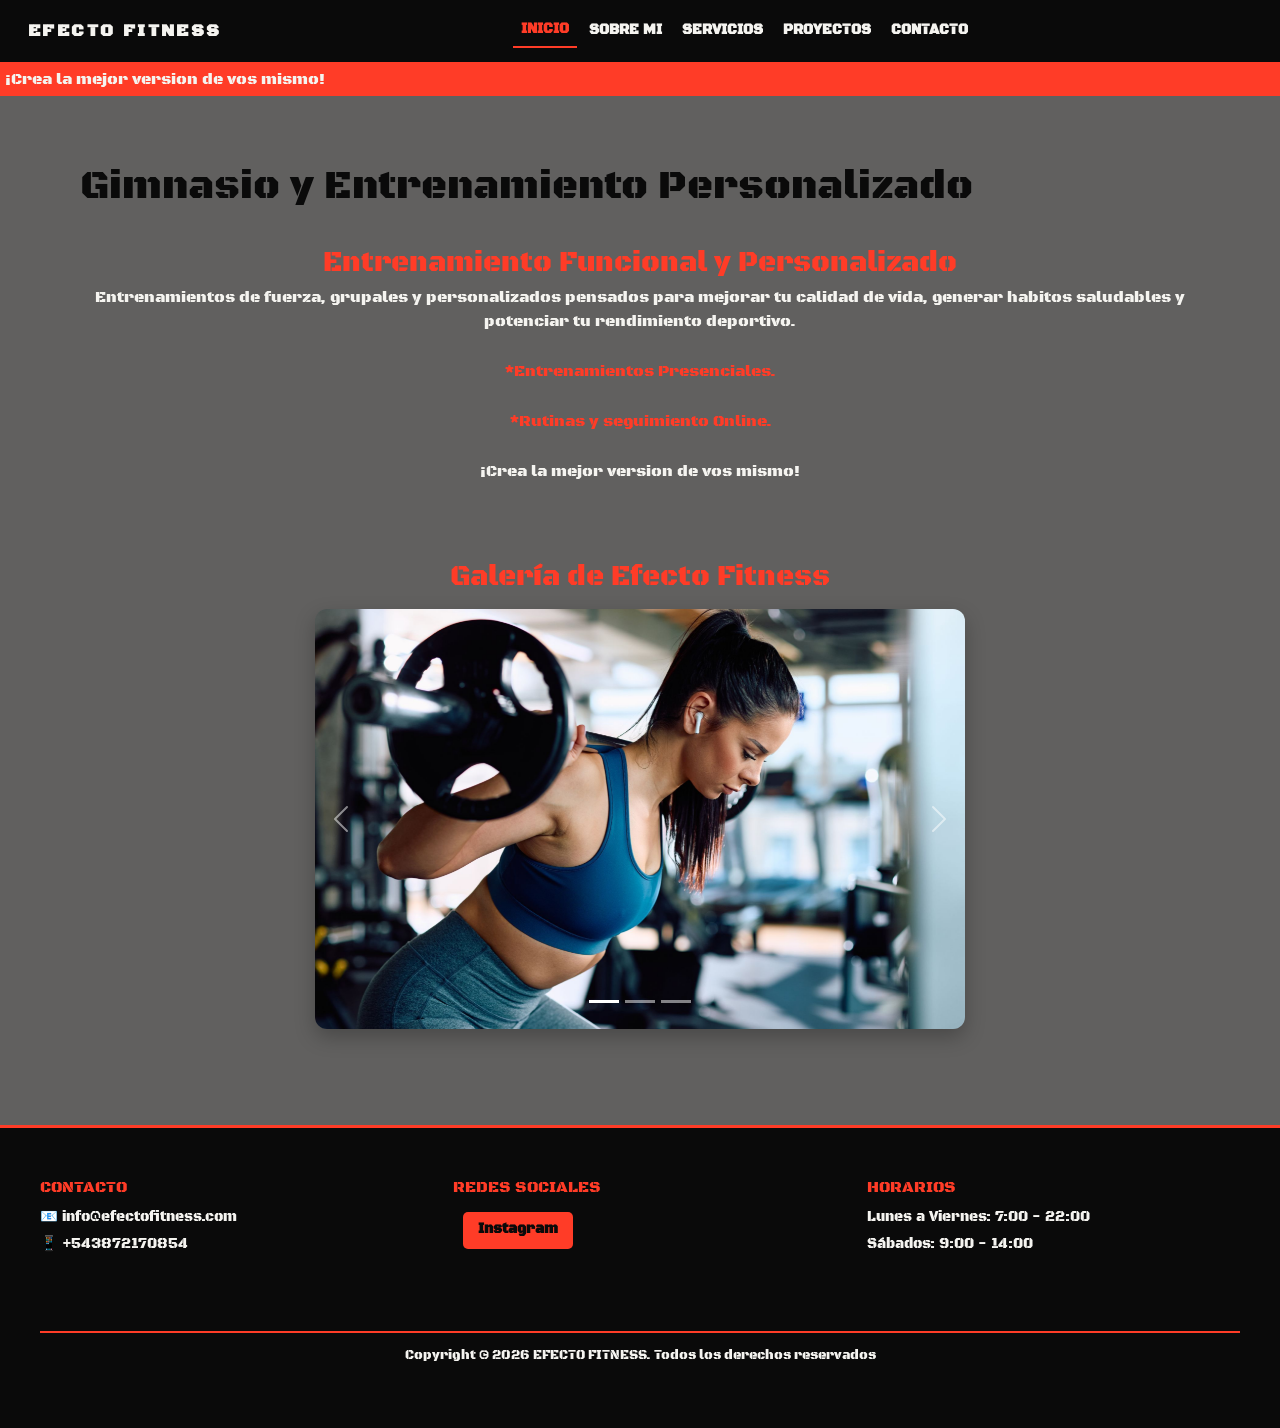
<file: index.html>
<!doctype html>
<html lang="es">
  <head>
    <meta charset="UTF-8" />
    <meta name="viewport" content="width=device-width, initial-scale=1.0" />
    <meta name="description" content="Efecto Fitness: gimnasio en Salta con entrenamiento funcional, fuerza, clases grupales y planes personalizados presenciales y online." />
    <meta name="keywords" content="gimnasio en Salta, entrenamiento funcional Salta, entrenamiento personalizado, clases grupales, personal trainer, rutinas online" />
    <!-- BOOTSTRAP -->
    <link
      href="https://cdn.jsdelivr.net/npm/bootstrap@5.3.8/dist/css/bootstrap.min.css"
      rel="stylesheet"
      integrity="sha384-sRIl4kxILFvY47J16cr9ZwB07vP4J8+LH7qKQnuqkuIAvNWLzeN8tE5YBujZqJLB"
      crossorigin="anonymous"
    />
    <link href="https://unpkg.com/aos@2.3.1/dist/aos.css" rel="stylesheet" />
    <!-- CSS -->
    <title>Efecto Fitness | Gimnasio y Entrenamiento Personalizado</title>
    <link rel="stylesheet" href="./styles/styles.css" />
  </head>
  <body>
    <header>
      <nav class="navbar navbar-expand-lg navbar-dark">
        <div class="container-fluid">
          <a class="navbar-brand" href="./index.html">EFECTO FITNESS</a>
          <button
            class="navbar-toggler"
            type="button"
            data-bs-toggle="collapse"
            data-bs-target="#navbarNav"
            aria-controls="navbarNav"
            aria-expanded="false"
            aria-label="Toggle navigation"
          >
            <span class="navbar-toggler-icon"></span>
          </button>
          <div
            class="collapse navbar-collapse justify-content-end"
            id="navbarNav"
          >
            <ul class="navbar-nav">
              <li class="nav-item">
                <a
                  class="nav-link active"
                  aria-current="page"
                  href="./index.html"
                  >INICIO</a
                >
              </li>
              <li class="nav-item">
                <a class="nav-link" href="./pages/sobre-mi.html">SOBRE MI</a>
              </li>
              <li class="nav-item">
                <a class="nav-link" href="./pages/servicios.html">SERVICIOS</a>
              </li>
              <li class="nav-item">
                <a class="nav-link" href="./pages/proyectos.html">PROYECTOS</a>
              </li>
              <li class="nav-item">
                <a class="nav-link" href="./pages/contacto.html">CONTACTO</a>
              </li>
            </ul>
          </div>
        </div>
      </nav>
      <section data-aos="fade-up" data-aos-duration="800">
        <figure>
          <figcaption>¡Crea la mejor version de vos mismo!</figcaption>
        </figure>
      </section>
    </header>
    <!-- contenido principal -->
    <main>
      <h1>Gimnasio y Entrenamiento Personalizado</h1>
      <section>
        <article>
          <h3>Entrenamiento Funcional y Personalizado</h3>
          <p class="p-claro">
            Entrenamientos de fuerza, grupales y personalizados pensados para
            mejorar tu calidad de vida, generar habitos saludables y potenciar
            tu rendimiento deportivo.
          </p>
          <p class="p-naranja">*Entrenamientos Presenciales.</p>
          <p class="p-naranja">*Rutinas y seguimiento Online.</p>
          <p>¡Crea la mejor version de vos mismo!</p>
        </article>
      </section>

      <section class="gallery-section" data-aos="fade-up" data-aos-duration="800">
        <h3>Galería de Efecto Fitness</h3>
        <div
          id="galleryCarousel"
          class="carousel slide gallery-carousel"
          data-bs-ride="carousel"
        >
          <div class="carousel-indicators">
            <button
              type="button"
              data-bs-target="#galleryCarousel"
              data-bs-slide-to="0"
              class="active"
              aria-current="true"
              aria-label="Slide 1"
            ></button>
            <button
              type="button"
              data-bs-target="#galleryCarousel"
              data-bs-slide-to="1"
              aria-label="Slide 2"
            ></button>
            <button
              type="button"
              data-bs-target="#galleryCarousel"
              data-bs-slide-to="2"
              aria-label="Slide 3"
            ></button>
          </div>
          <div class="carousel-inner">
            <div class="carousel-item active">
              <img
                src="./assets/ejercicio-sentadilla.png"
                class="d-block w-100"
                alt="Ejercicio de sentadilla en Efecto Fitness Salta"
              />
            </div>
            <div class="carousel-item">
              <img
                src="./assets/ejercicio-press-plano.jpeg"
                class="d-block w-100"
                alt="Entrenamiento de press plano con mancuernas"
              />
            </div>
            <div class="carousel-item">
              <img
                src="./assets/mancuernas-entrenamiento.jpeg"
                class="d-block w-100"
                alt="Ejercicio de fuerza con mancuernas en gimnasio"
              />
            </div>
          </div>
          <button
            class="carousel-control-prev"
            type="button"
            data-bs-target="#galleryCarousel"
            data-bs-slide="prev"
          >
            <span class="carousel-control-prev-icon" aria-hidden="true"></span>
            <span class="visually-hidden">Anterior</span>
          </button>
          <button
            class="carousel-control-next"
            type="button"
            data-bs-target="#galleryCarousel"
            data-bs-slide="next"
          >
            <span class="carousel-control-next-icon" aria-hidden="true"></span>
            <span class="visually-hidden">Siguiente</span>
          </button>
        </div>
      </section>
    </main>
    <!-- pie de pagina -->
    <footer>
      <div class="footer-content">
        <div class="footer-section">
          <h3>Contacto</h3>
          <p>📧 info@efectofitness.com</p>
          <p>📱 +543872170854</p>
        </div>
      </div>
      <div class="footer-content">
        <div class="footer-section">
          <h3>Redes Sociales</h3>
          <div class="social-links">
            <a href="https://www.instagram.com/efecto.fitness/" target="_blank" rel="noopener noreferrer"
              >Instagram</a
            >
          </div>
        </div>
      </div>
      <div class="footer-content">
        <div class="footer-section">
          <h3>Horarios</h3>
          <p>Lunes a Viernes: 7:00 - 22:00</p>
          <p>Sábados: 9:00 - 14:00</p>
        </div>
      </div>
      <h6>Copyright © 2026 EFECTO FITNESS. Todos los derechos reservados</h6>
    </footer>
    <!-- BOOSTRAP -->
    <script
      src="https://cdn.jsdelivr.net/npm/bootstrap@5.3.8/dist/js/bootstrap.bundle.min.js"
      integrity="sha384-FKyoEForCGlyvwx9Hj09JcYn3nv7wiPVlz7YYwJrWVcXK/BmnVDxM+D2scQbITxI"
      crossorigin="anonymous"
    ></script>
    <script src="https://unpkg.com/aos@2.3.1/dist/aos.js"></script>
    <script>
      AOS.init();
    </script>
  </body>
</html>
</file>
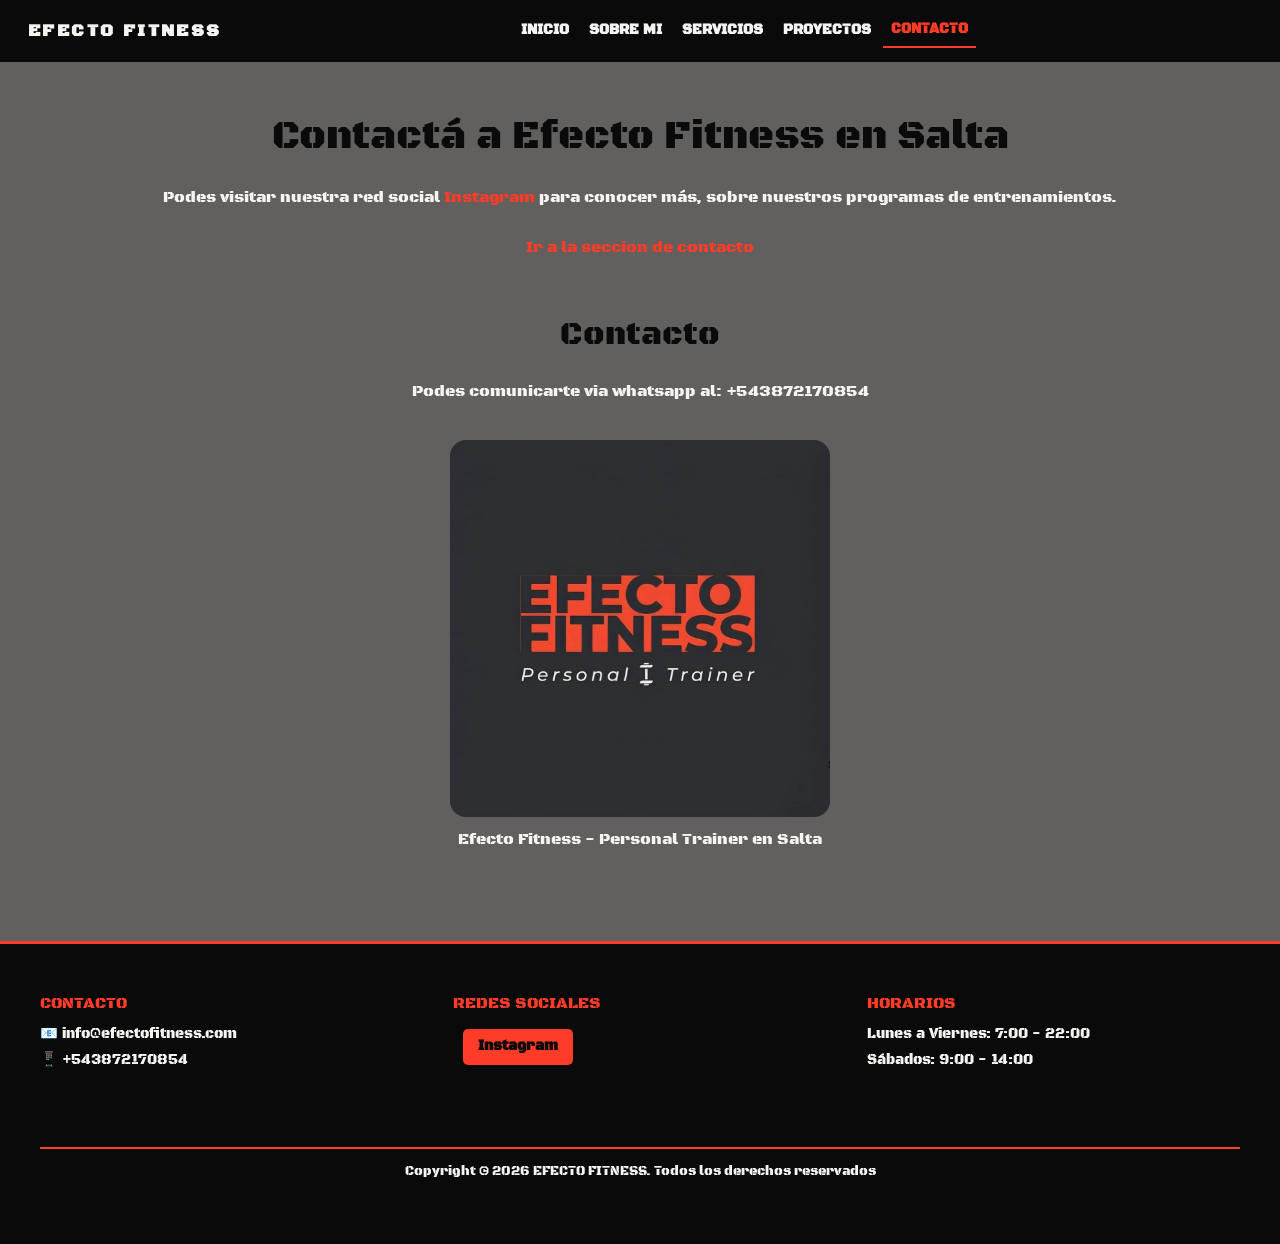
<file: pages/contacto.html>
<!doctype html>
<html lang="es">
  <head>
    <meta charset="UTF-8" />
    <meta name="viewport" content="width=device-width, initial-scale=1.0" />
    <meta name="description" content="Contactá a Efecto Fitness por WhatsApp o Instagram para conocer nuestros entrenamientos personalizados, clases y rutinas online en Salta." />
    <meta name="keywords" content="contacto gimnasio Salta, Efecto Fitness WhatsApp, personal trainer Salta, entrenamiento personalizado, clases online" />
    <!-- BOOTSTRAP -->
     <link href="https://cdn.jsdelivr.net/npm/bootstrap@5.3.8/dist/css/bootstrap.min.css" rel="stylesheet" integrity="sha384-sRIl4kxILFvY47J16cr9ZwB07vP4J8+LH7qKQnuqkuIAvNWLzeN8tE5YBujZqJLB" crossorigin="anonymous">
    <link href="https://unpkg.com/aos@2.3.1/dist/aos.css" rel="stylesheet" />
    <!-- CSS -->
    <title>Contacto | Efecto Fitness gimnasio en Salta</title>
    <link rel="stylesheet" href="../styles/styles.css" />
  </head>
  <body>
    <header>
      <nav class="navbar navbar-expand-lg navbar-dark">
        <div class="container-fluid">
          <a class="navbar-brand" href="../index.html">EFECTO FITNESS</a>
          <button
            class="navbar-toggler"
            type="button"
            data-bs-toggle="collapse"
            data-bs-target="#navbarNav"
            aria-controls="navbarNav"
            aria-expanded="false"
            aria-label="Toggle navigation"
          >
            <span class="navbar-toggler-icon"></span>
          </button>
          <div class="collapse navbar-collapse justify-content-end" id="navbarNav">
            <ul class="navbar-nav">
              <li class="nav-item">
                <a class="nav-link" href="../index.html">INICIO</a>
              </li>
              <li class="nav-item">
                <a class="nav-link" href="./sobre-mi.html">SOBRE MI</a>
              </li>
              <li class="nav-item">
                <a class="nav-link" href="./servicios.html">SERVICIOS</a>
              </li>
              <li class="nav-item">
                <a class="nav-link" href="./proyectos.html">PROYECTOS</a>
              </li>
              <li class="nav-item">
                <a class="nav-link active" aria-current="page" href="./contacto.html">CONTACTO</a>
              </li>
            </ul>
          </div>
        </div>
      </nav>
    </header>
    <!-- contenido principal -->
    <main>
      <section data-aos="fade-up" data-aos-duration="800">
        <article>
          <h1>Contactá a Efecto Fitness en Salta</h1>
          <p>
            Podes visitar nuestra red social
            <a href="https://www.instagram.com/efecto.fitness/" target="_blank" rel="noopener noreferrer">
              Instagram
            </a>
            para conocer más, sobre nuestros programas de entrenamientos.
          </p>
          <p><a href="#contacto">Ir a la seccion de contacto</a></p>
        </article>
      </section>
      <section data-aos="fade-up" data-aos-duration="800">
        <article>
          <h2 id="contacto">Contacto</h2>
          <p>Podes comunicarte via whatsapp al: +543872170854</p>
        </article>
      </section>
      <section data-aos="zoom-in" data-aos-duration="800">
        <figure>
          <img
            class="contact-image"
            src="../assets/efecto-fitness-personal-trainer.jpeg"
            alt="Efecto Fitness - Personal Trainer en Salta con Antonella Montalbetti"
          />
          <figcaption>Efecto Fitness - Personal Trainer en Salta</figcaption>
        </figure>
      </section>
    </main>
    <!-- pie de pagina -->
    <footer>
      <div class="footer-content">
        <div class="footer-section">
          <h3>Contacto</h3>
          <p>📧 info@efectofitness.com</p>
          <p>📱 +543872170854</p>
        </div>
      </div>
      <div class="footer-content">
        <div class="footer-section">
          <h3>Redes Sociales</h3>
          <div class="social-links">
            <a href="https://www.instagram.com/efecto.fitness/" target="_blank" rel="noopener noreferrer">Instagram</a>
          </div>
        </div>
      </div>
      <div class="footer-content">
        <div class="footer-section">
          <h3>Horarios</h3>
          <p>Lunes a Viernes: 7:00 - 22:00</p>
          <p>Sábados: 9:00 - 14:00</p>
        </div>
      </div>
      <h6>Copyright © 2026 EFECTO FITNESS. Todos los derechos reservados</h6>
    </footer>
    <!-- BOOSTRAP -->
     <script src="https://cdn.jsdelivr.net/npm/bootstrap@5.3.8/dist/js/bootstrap.bundle.min.js" integrity="sha384-FKyoEForCGlyvwx9Hj09JcYn3nv7wiPVlz7YYwJrWVcXK/BmnVDxM+D2scQbITxI" crossorigin="anonymous"></script>
     <script src="https://unpkg.com/aos@2.3.1/dist/aos.js"></script>
     <script>
       AOS.init();
     </script>
  </body>
</html>
</file>
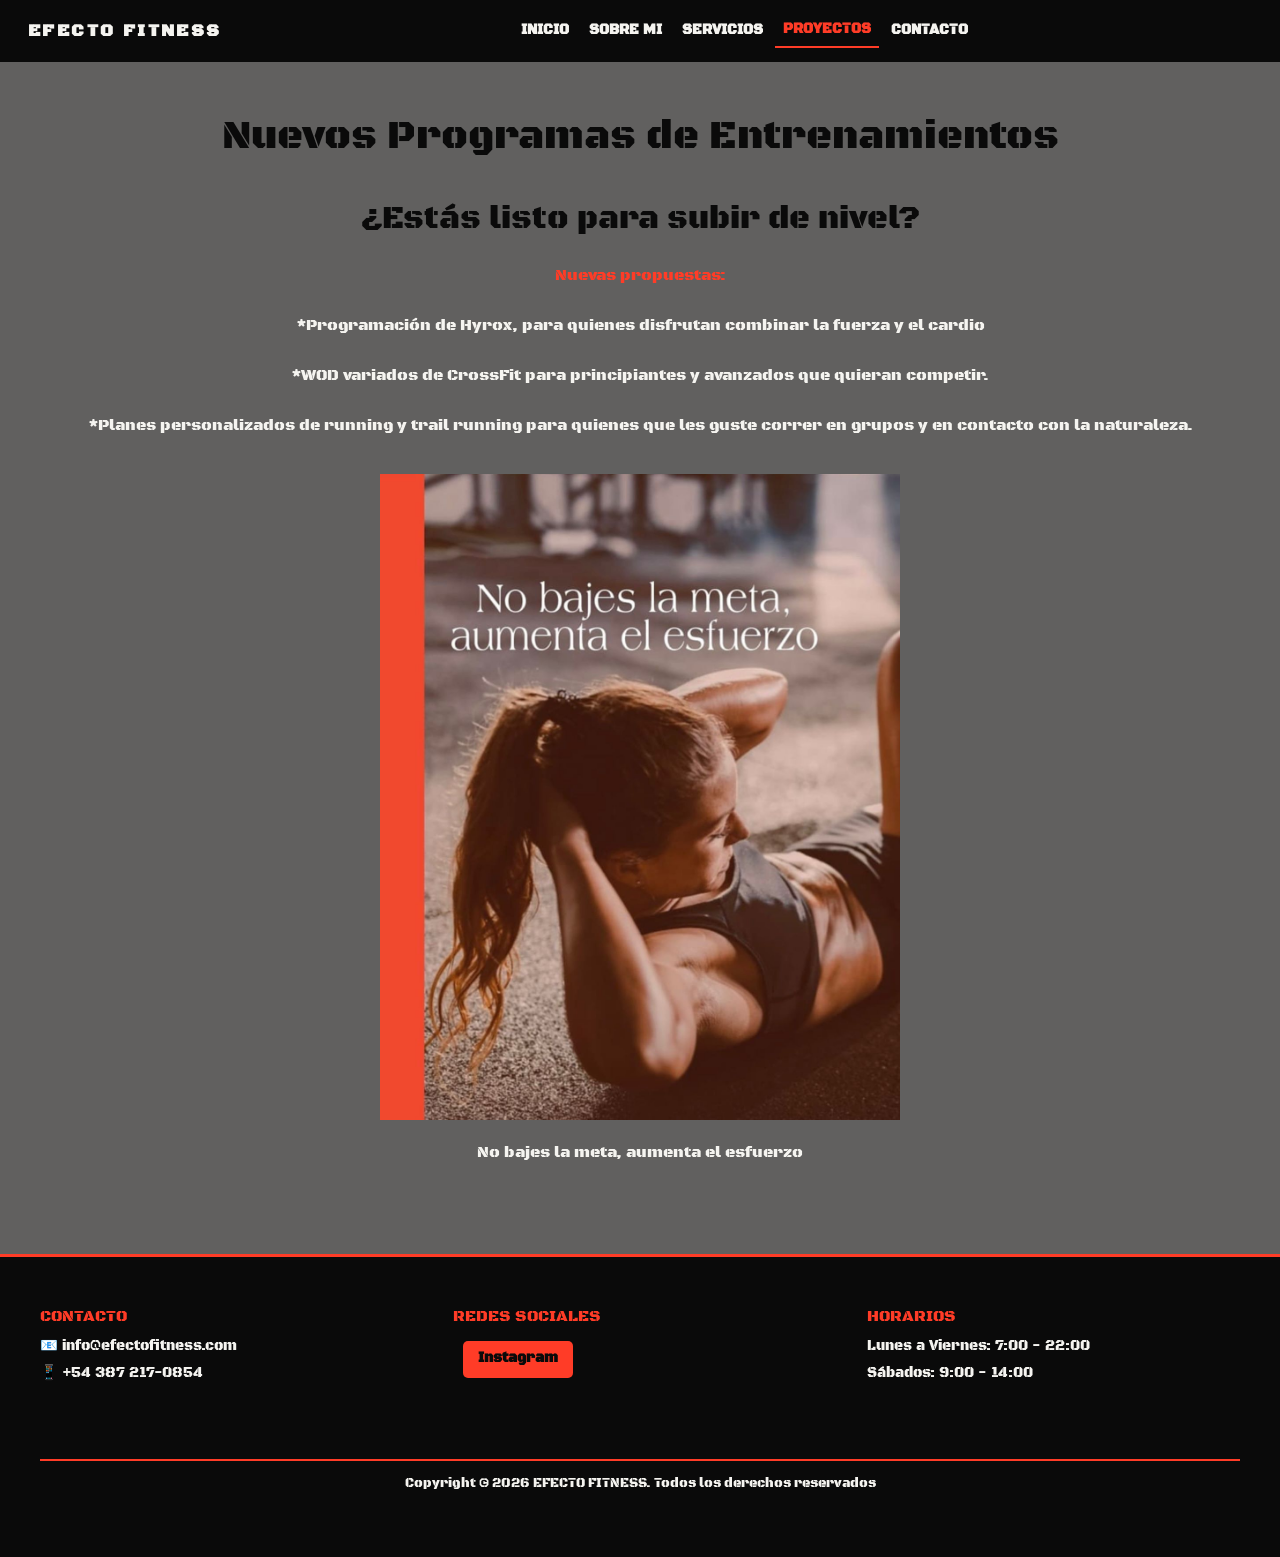
<file: pages/proyectos.html>
<!doctype html>
<html lang="es">
  <head>
    <meta charset="UTF-8" />
    <meta name="viewport" content="width=device-width, initial-scale=1.0" />
    <meta name="description" content="Conocé los nuevos programas de Efecto Fitness: Hyrox, WOD de CrossFit y planes personalizados de running y trail running en Salta." />
    <meta name="keywords" content="programas de entrenamiento Salta, Hyrox, CrossFit, WOD, running, trail running, entrenamiento deportivo" />
    <!-- BOOTSTRAP -->
     <link href="https://cdn.jsdelivr.net/npm/bootstrap@5.3.8/dist/css/bootstrap.min.css" rel="stylesheet" integrity="sha384-sRIl4kxILFvY47J16cr9ZwB07vP4J8+LH7qKQnuqkuIAvNWLzeN8tE5YBujZqJLB" crossorigin="anonymous">
     <link href="https://unpkg.com/aos@2.3.1/dist/aos.css" rel="stylesheet" />
    <!-- CSS -->
    <title>Programas de entrenamiento | Efecto Fitness Salta</title>
    <link rel="stylesheet" href="../styles/styles.css" />
  </head>
  <body>
    <header>
      <nav class="navbar navbar-expand-lg navbar-dark">
        <div class="container-fluid">
          <a class="navbar-brand" href="../index.html">EFECTO FITNESS</a>
          <button
            class="navbar-toggler"
            type="button"
            data-bs-toggle="collapse"
            data-bs-target="#navbarNav"
            aria-controls="navbarNav"
            aria-expanded="false"
            aria-label="Toggle navigation"
          >
            <span class="navbar-toggler-icon"></span>
          </button>
          <div class="collapse navbar-collapse justify-content-end" id="navbarNav">
            <ul class="navbar-nav">
              <li class="nav-item">
                <a class="nav-link" href="../index.html">INICIO</a>
              </li>
              <li class="nav-item">
                <a class="nav-link" href="./sobre-mi.html">SOBRE MI</a>
              </li>
              <li class="nav-item">
                <a class="nav-link" href="./servicios.html">SERVICIOS</a>
              </li>
              <li class="nav-item">
                <a class="nav-link active" aria-current="page" href="./proyectos.html">PROYECTOS</a>
              </li>
              <li class="nav-item">
                <a class="nav-link" href="./contacto.html">CONTACTO</a>
              </li>
            </ul>
          </div>
        </div>
      </nav>
    </header>
    <!-- contenido principal -->
    <main>
      <section>
        <h1>Nuevos Programas de Entrenamientos</h1>
        <h2>¿Estás listo para subir de nivel?</h2>
        <p class="p-naranja">Nuevas propuestas:</p>
        <p>
          *Programación de Hyrox, para quienes disfrutan combinar la fuerza y el
          cardio
        </p>
        <p>
          *WOD variados de CrossFit para principiantes y avanzados que quieran
          competir.
        </p>
        <p>
          *Planes personalizados de running y trail running para quienes
          que les guste correr en grupos y en contacto con la naturaleza.
        </p>
      </section>
      <section>
        <article>
          <figure>
            <div data-aos="flip-left" data-aos-duration="800">
              <img
                src="../assets/motivacion-esfuerzo.jpeg"
                alt="Frase motivacional - No bajes la meta, aumenta el esfuerzo - Efecto Fitness"
              />
            </div>
            <figcaption>No bajes la meta, aumenta el esfuerzo</figcaption>
          </figure>
        </article>
      </section>
    </main>
    <!-- pie de pagina -->
    <footer>
      <div class="footer-content">
        <div class="footer-section">
          <h3>Contacto</h3>
          <p>📧 info@efectofitness.com</p>
          <p>📱 +54 387 217-0854</p>
        </div>
      </div>
      <div class="footer-content">
        <div class="footer-section">
          <h3>Redes Sociales</h3>
          <div class="social-links">
            <a href="https://www.instagram.com/efecto.fitness/" target="_blank" rel="noopener noreferrer">Instagram</a>
          </div>
        </div>
      </div>
      <div class="footer-content">
        <div class="footer-section">
          <h3>Horarios</h3>
          <p>Lunes a Viernes: 7:00 - 22:00</p>
          <p>Sábados: 9:00 - 14:00</p>
        </div>
      </div>
      <h6>Copyright © 2026 EFECTO FITNESS. Todos los derechos reservados</h6>
    </footer>
    <!-- BOOSTRAP -->
     <script src="https://cdn.jsdelivr.net/npm/bootstrap@5.3.8/dist/js/bootstrap.bundle.min.js" integrity="sha384-FKyoEForCGlyvwx9Hj09JcYn3nv7wiPVlz7YYwJrWVcXK/BmnVDxM+D2scQbITxI" crossorigin="anonymous"></script>
     <script src="https://unpkg.com/aos@2.3.1/dist/aos.js"></script>
    <script>
      AOS.init();
    </script>
  </body>
</html>
</file>
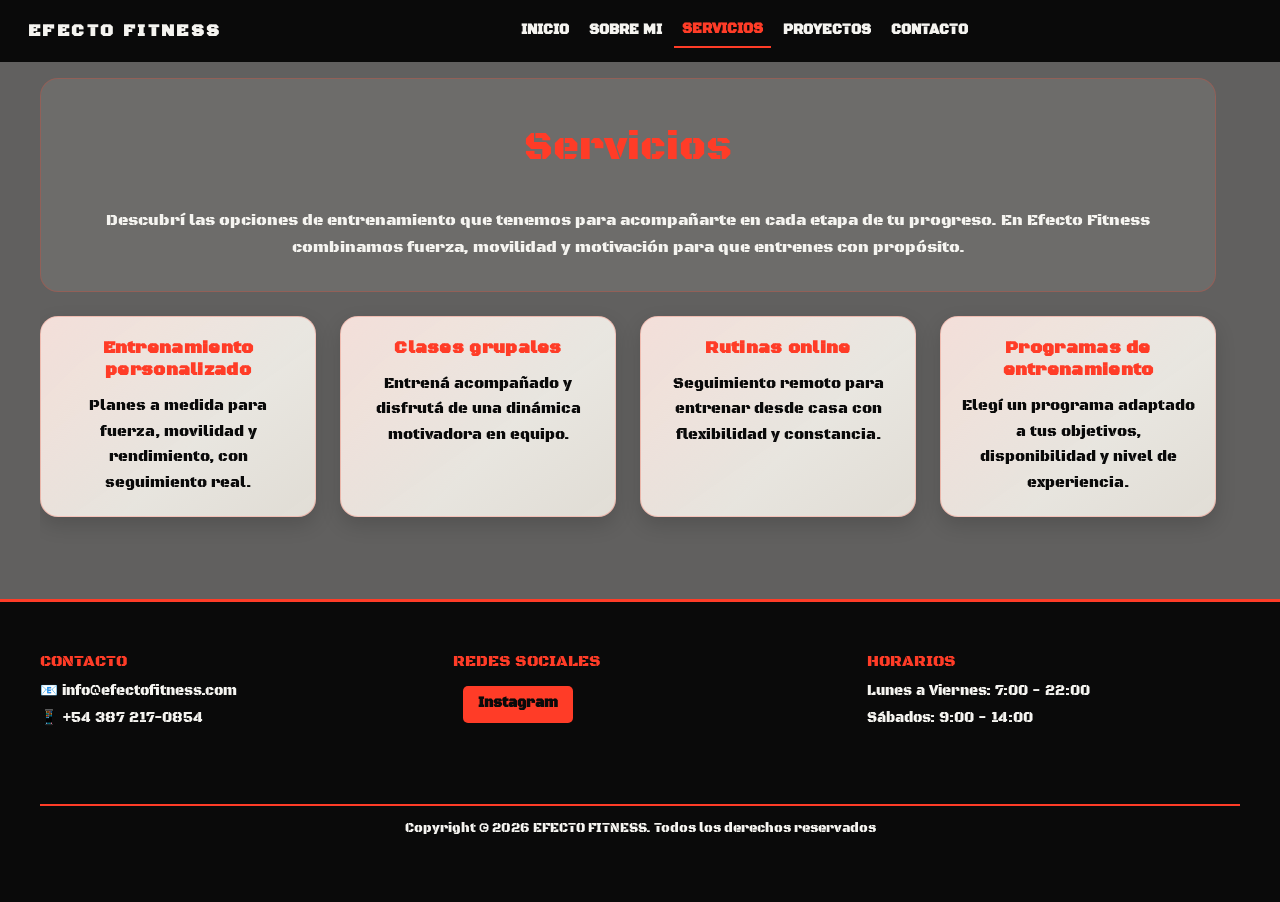
<file: pages/servicios.html>
<!doctype html>
<html lang="es">
  <head>
    <meta charset="UTF-8" />
    <meta name="viewport" content="width=device-width, initial-scale=1.0" />
    <meta name="description" content="Descubrí los servicios de Efecto Fitness en Salta: entrenamiento personalizado, clases grupales, rutinas online y planes para mejorar tu rendimiento." />
    <meta name="keywords" content="servicios de gimnasio en Salta, entrenamiento personalizado, clases grupales, rutinas online, entrenamiento de fuerza, movilidad" />
    <!-- BOOTSTRAP -->
    <link
      href="https://cdn.jsdelivr.net/npm/bootstrap@5.3.8/dist/css/bootstrap.min.css"
      rel="stylesheet"
      integrity="sha384-sRIl4kxILFvY47J16cr9ZwB07vP4J8+LH7qKQnuqkuIAvNWLzeN8tE5YBujZqJLB"
      crossorigin="anonymous"
    />
    <link href="https://unpkg.com/aos@2.3.1/dist/aos.css" rel="stylesheet" />
    <!-- CSS -->
    <title>Servicios de entrenamiento | Efecto Fitness Salta</title>
    <link rel="stylesheet" href="../styles/styles.css" />
  </head>
  <body>
    <header>
      <nav class="navbar navbar-expand-lg navbar-dark">
        <div class="container-fluid">
          <a class="navbar-brand" href="../index.html">EFECTO FITNESS</a>
          <button
            class="navbar-toggler"
            type="button"
            data-bs-toggle="collapse"
            data-bs-target="#navbarNav"
            aria-controls="navbarNav"
            aria-expanded="false"
            aria-label="Toggle navigation"
          >
            <span class="navbar-toggler-icon"></span>
          </button>
          <div
            class="collapse navbar-collapse justify-content-end"
            id="navbarNav"
          >
            <ul class="navbar-nav">
              <li class="nav-item">
                <a class="nav-link" href="../index.html">INICIO</a>
              </li>
              <li class="nav-item">
                <a class="nav-link" href="./sobre-mi.html">SOBRE MI</a>
              </li>
              <li class="nav-item">
                <a
                  class="nav-link active"
                  aria-current="page"
                  href="./servicios.html"
                  >SERVICIOS</a
                >
              </li>
              <li class="nav-item">
                <a class="nav-link" href="./proyectos.html">PROYECTOS</a>
              </li>
              <li class="nav-item">
                <a class="nav-link" href="./contacto.html">CONTACTO</a>
              </li>
            </ul>
          </div>
        </div>
      </nav>
    </header>
    <!-- contenido principal -->
    <main class="services-page">
      <section class="row g-4 mb-4">
        <div class="col-12">
            <article class="service-intro" data-aos="fade-up" data-aos-duration="800">
              <h1>Servicios</h1>
            <p class="lead">
              Descubrí las opciones de entrenamiento que tenemos para
              acompañarte en cada etapa de tu progreso. En Efecto Fitness
              combinamos fuerza, movilidad y motivación para que entrenes con
              propósito.
            </p>
          </article>
        </div>
      </section>
      
      <section class="row g-4">
        <div class="col-12 col-md-6 col-lg-3">
          <article class="card service-card h-100" data-aos="fade-up" data-aos-duration="800">
            <div class="card-body">
              <h2 class="card-title">Entrenamiento personalizado</h2>
              <p class="card-text">
                Planes a medida para fuerza, movilidad y rendimiento, con
                seguimiento real.
              </p>
            </div>
          </article>
        </div>

        <div class="col-12 col-md-6 col-lg-3">
          <article class="card service-card h-100" data-aos="fade-up" data-aos-duration="900">
            <div class="card-body">
              <h2 class="card-title">Clases grupales</h2>
              <p class="card-text">
                Entrená acompañado y disfrutá de una dinámica motivadora en
                equipo.
              </p>
            </div>
          </article>
        </div>

        <div class="col-12 col-md-6 col-lg-3">
          <article class="card service-card h-100" data-aos="fade-up" data-aos-duration="1000">
            <div class="card-body">
              <h2 class="card-title">Rutinas online</h2>
              <p class="card-text">
                Seguimiento remoto para entrenar desde casa con flexibilidad y
                constancia.
              </p>
            </div>
          </article>
        </div>
        <div class="col-12 col-md-6 col-lg-3">
          <article class="card service-card h-100" data-aos="fade-up" data-aos-duration="1100">
            <div class="card-body">
              <h2 class="card-title">Programas de entrenamiento</h2>
              <p class="card-text">
                Elegí un programa adaptado a tus objetivos, disponibilidad y
                nivel de experiencia.
              </p>
            </div>
          </article>
        </div>
      </section>
    </main>
    <!-- pie de pagina -->
    <footer>
      <div class="footer-content">
        <div class="footer-section">
          <h3>Contacto</h3>
          <p>📧 info@efectofitness.com</p>
          <p>📱 +54 387 217-0854</p>
        </div>
      </div>
      <div class="footer-content">
        <div class="footer-section">
          <h3>Redes Sociales</h3>
          <div class="social-links">
            <a href="https://www.instagram.com/efecto.fitness/" target="_blank" rel="noopener noreferrer"
              >Instagram</a
            >
          </div>
        </div>
      </div>
      <div class="footer-content">
        <div class="footer-section">
          <h3>Horarios</h3>
          <p>Lunes a Viernes: 7:00 - 22:00</p>
          <p>Sábados: 9:00 - 14:00</p>
        </div>
      </div>
      <h6>Copyright © 2026 EFECTO FITNESS. Todos los derechos reservados</h6>
    </footer>
    <!-- BOOSTRAP -->
    <script
      src="https://cdn.jsdelivr.net/npm/bootstrap@5.3.8/dist/js/bootstrap.bundle.min.js"
      integrity="sha384-FKyoEForCGlyvwx9Hj09JcYn3nv7wiPVlz7YYwJrWVcXK/BmnVDxM+D2scQbITxI"
      crossorigin="anonymous"
    ></script>
    <script src="https://unpkg.com/aos@2.3.1/dist/aos.js"></script>
    <script>
      AOS.init();
    </script>
  </body>
</html>
</file>
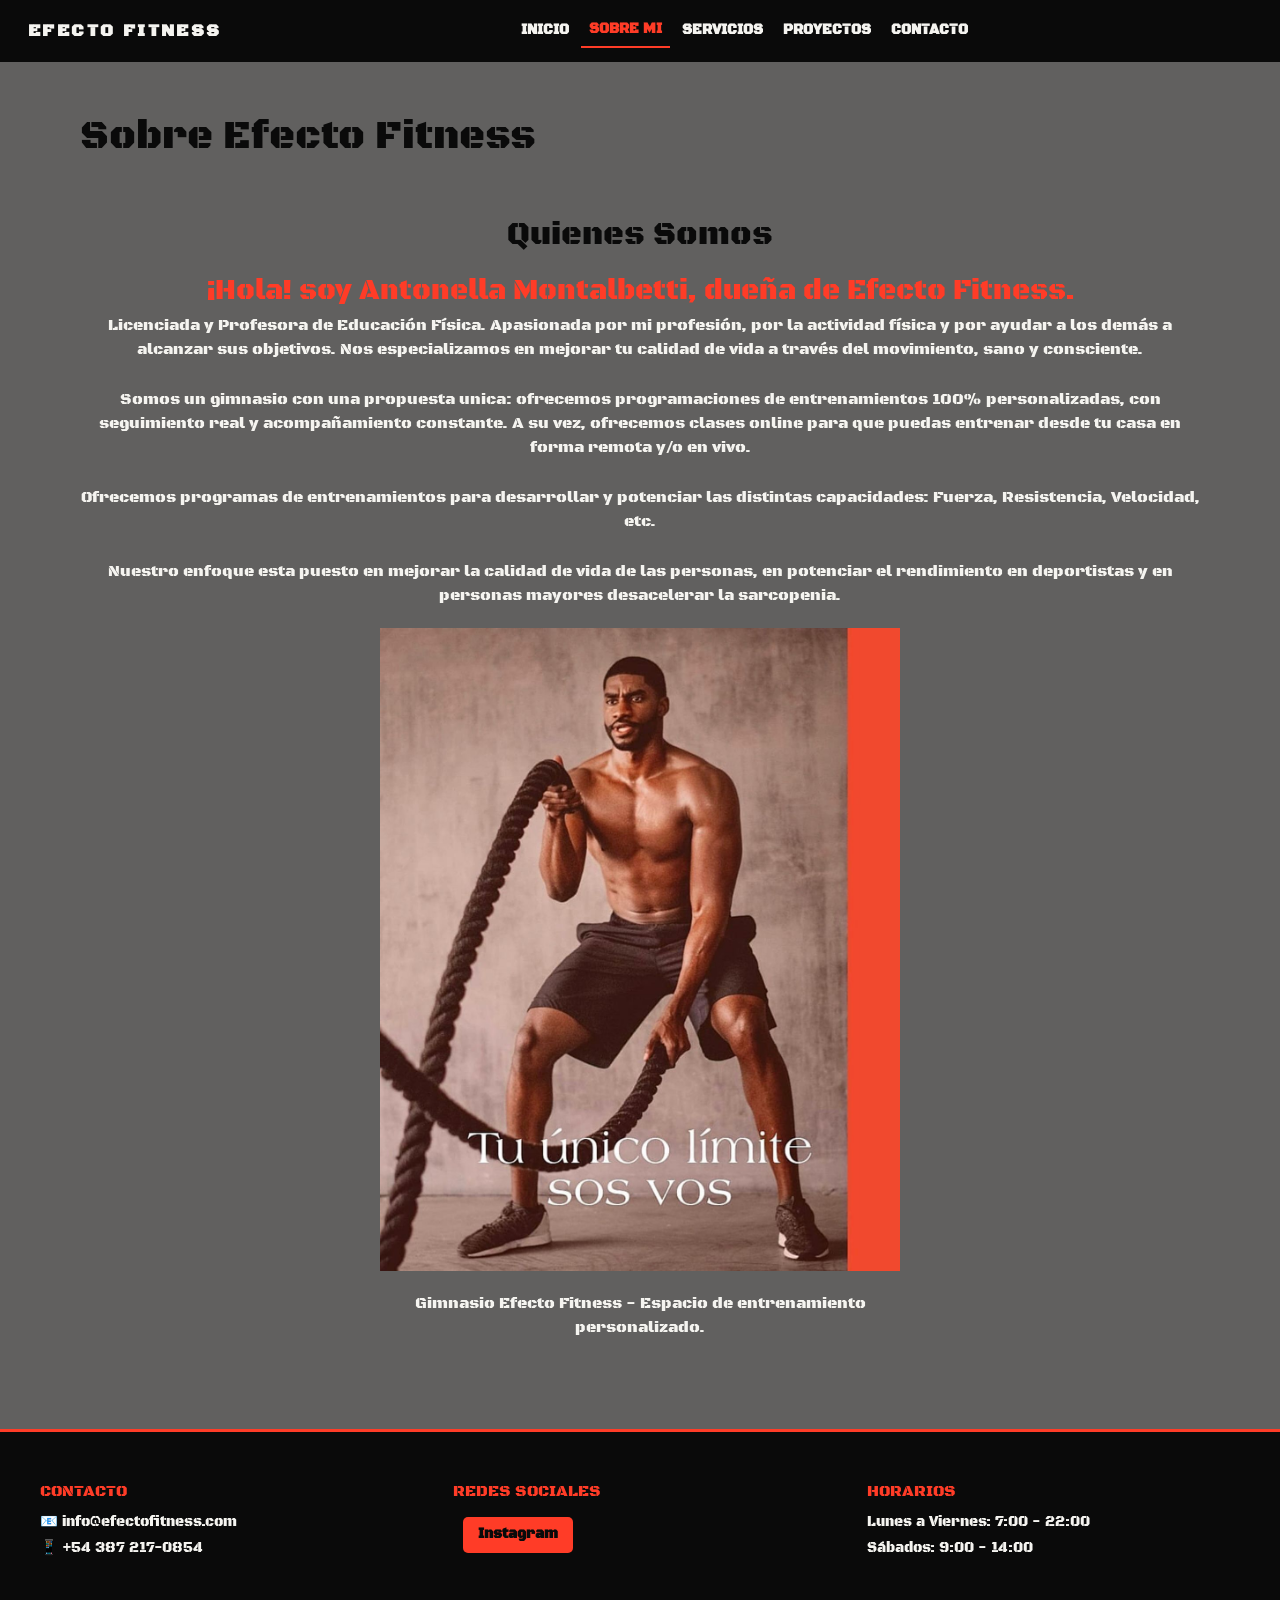
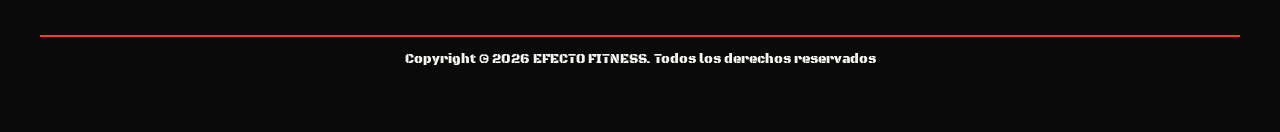
<file: pages/sobre-mi.html>
<!doctype html>
<html lang="es">
  <head>
    <meta charset="UTF-8" />
    <meta name="viewport" content="width=device-width, initial-scale=1.0" />
    <meta name="description" content="Conocé a Antonella Montalbetti y la propuesta de Efecto Fitness: entrenamiento personalizado y clases online para mejorar tu calidad de vida." />
    <meta name="keywords" content="Antonella Montalbetti, Efecto Fitness, profesora de educación física, entrenamiento personalizado, gimnasio en Salta, clases online" />
    <!-- BOOTSTRAP -->
     <link href="https://cdn.jsdelivr.net/npm/bootstrap@5.3.8/dist/css/bootstrap.min.css" rel="stylesheet" integrity="sha384-sRIl4kxILFvY47J16cr9ZwB07vP4J8+LH7qKQnuqkuIAvNWLzeN8tE5YBujZqJLB" crossorigin="anonymous">
    <link href="https://unpkg.com/aos@2.3.1/dist/aos.css" rel="stylesheet" />
     <!-- CSS -->
    <title>Sobre Efecto Fitness | Entrenamiento personalizado en Salta</title>
    <link rel="stylesheet" href="../styles/styles.css" />
  </head>
  <body>
    <header>
      <nav class="navbar navbar-expand-lg navbar-dark">
        <div class="container-fluid">
          <a class="navbar-brand" href="../index.html">EFECTO FITNESS</a>
          <button
            class="navbar-toggler"
            type="button"
            data-bs-toggle="collapse"
            data-bs-target="#navbarNav"
            aria-controls="navbarNav"
            aria-expanded="false"
            aria-label="Toggle navigation"
          >
            <span class="navbar-toggler-icon"></span>
          </button>
          <div class="collapse navbar-collapse justify-content-end" id="navbarNav">
            <ul class="navbar-nav">
              <li class="nav-item">
                <a class="nav-link" href="../index.html">INICIO</a>
              </li>
              <li class="nav-item">
                <a class="nav-link active" aria-current="page" href="./sobre-mi.html">SOBRE MI</a>
              </li>
              <li class="nav-item">
                <a class="nav-link" href="./servicios.html">SERVICIOS</a>
              </li>
              <li class="nav-item">
                <a class="nav-link" href="./proyectos.html">PROYECTOS</a>
              </li>
              <li class="nav-item">
                <a class="nav-link" href="./contacto.html">CONTACTO</a>
              </li>
            </ul>
          </div>
        </div>
      </nav>
    </header>
    <!-- contenido principal -->
    <main>
      <h1>Sobre Efecto Fitness</h1>
      <section>
        <article>
          <h2>Quienes Somos</h2>
          <h3>¡Hola! soy Antonella Montalbetti, dueña de Efecto Fitness.</h3>
          <p>
            Licenciada y Profesora de Educación Física. Apasionada por
              mi profesión, por la actividad física y por ayudar a los demás
            a alcanzar sus objetivos. Nos especializamos en mejorar tu calidad
            de vida a través del movimiento, sano y consciente.
          </p>
          <p>
            Somos un gimnasio con una propuesta unica: ofrecemos programaciones
            de entrenamientos 100% personalizadas, con seguimiento real y
            acompañamiento constante. A su vez, ofrecemos clases online para que
            puedas entrenar desde tu casa en forma remota y/o en vivo.
          </p>
          <p>
            Ofrecemos programas de entrenamientos para desarrollar y potenciar
            las distintas capacidades: Fuerza, Resistencia, Velocidad, etc.
          </p>
          <p>
            Nuestro enfoque esta puesto en mejorar la calidad de vida de las
            personas, en potenciar el rendimiento en deportistas y en personas
            mayores desacelerar la sarcopenia.
          </p>
          <figure>
            <div data-aos="zoom-in" data-aos-duration="800">
              <img src="../assets/gimnasio-efecto-fitness-interior.jpeg" alt="Interior del gimnasio Efecto Fitness con equipamiento de entrenamiento funcional" />
            </div>
            <figcaption>Gimnasio Efecto Fitness - Espacio de entrenamiento personalizado.</figcaption>
          </figure>
        </article>
      </section>
    </main>
    <!-- pie de pagina -->
    <footer>
      <div class="footer-content">
        <div class="footer-section">
          <h3>Contacto</h3>
          <p>📧 info@efectofitness.com</p>
          <p>📱 +54 387 217-0854</p>
        </div>
      </div>
      <div class="footer-content">
        <div class="footer-section">
          <h3>Redes Sociales</h3>
          <div class="social-links">
            <a href="https://www.instagram.com/efecto.fitness/" target="_blank" rel="noopener noreferrer">Instagram</a>
          </div>
        </div>
      </div>
      <div class="footer-content">
        <div class="footer-section">
          <h3>Horarios</h3>
          <p>Lunes a Viernes: 7:00 - 22:00</p>
          <p>Sábados: 9:00 - 14:00</p>
        </div>
      </div>
      <h6>Copyright © 2026 EFECTO FITNESS. Todos los derechos reservados</h6>
    </footer>
    <!-- BOOSTRAP -->
     <script src="https://cdn.jsdelivr.net/npm/bootstrap@5.3.8/dist/js/bootstrap.bundle.min.js" integrity="sha384-FKyoEForCGlyvwx9Hj09JcYn3nv7wiPVlz7YYwJrWVcXK/BmnVDxM+D2scQbITxI" crossorigin="anonymous"></script>
     <script src="https://unpkg.com/aos@2.3.1/dist/aos.js"></script>
    <script>
      AOS.init();
    </script>
  </body>
</html>
</file>
<file: styles/styles.css>
@import url("https://fonts.googleapis.com/css2?family=Black+Ops+One&display=swap");
.btn:focus-visible,
button:focus-visible, a:focus-visible {
  outline: 3px solid rgba(255, 60, 39, 0.55);
  outline-offset: 3px;
}

* {
  margin: 0;
  padding: 0;
  box-sizing: border-box;
}

body {
  font-family: "Black Ops One", sans-serif;
  background-color: #61605f;
  color: #f5f4f0;
  min-height: 100vh;
}

a {
  color: #f5f4f0;
  text-decoration: none;
  font-size: 0.85rem;
  position: relative;
  transition: color 0.3s ease;
}
a:hover, a:focus {
  color: #ff3c27;
}
a.active {
  color: #ff3c27;
  font-weight: bold;
  border-bottom: 3px solid #ff3c27;
  padding-bottom: 3px;
}

img {
  max-width: 100%;
  display: block;
}

h1,
h2,
h3,
h4,
h5,
h6 {
  margin: 0;
}

h1 {
  font-weight: 500;
  font-size: 1.8rem;
  color: #0a0a0a;
  padding: 15px 10px;
}
@media (min-width: 600px) {
  h1 {
    font-size: 2.2rem;
    padding: 20px 10px;
  }
}
@media (min-width: 1024px) {
  h1 {
    font-size: 2.5rem;
    padding: 20px 10px;
  }
}

h2 {
  font-weight: 400;
  font-size: 1.5rem;
  color: #0a0a0a;
  padding: 15px 10px;
}
@media (min-width: 600px) {
  h2 {
    font-size: 1.8rem;
    padding: 18px 10px;
  }
}
@media (min-width: 1024px) {
  h2 {
    font-size: 2rem;
    padding: 20px 10px;
  }
}

p {
  font-weight: 100;
  font-size: 0.95rem;
  color: #f5f4f0;
  padding: 4px 5px;
}
@media (min-width: 600px) {
  p {
    font-size: 1rem;
    padding: 5px 5px;
  }
}
@media (min-width: 1024px) {
  p {
    font-size: 1rem;
    padding: 5px 5px;
  }
}

main {
  display: grid;
  gap: 16px;
  padding: 20px;
  color: #f5f4f0;
  grid-template-columns: 1fr;
  grid-template-areas: "titulo" "contenido";
  overflow: hidden;
}
@media (min-width: 600px) {
  main {
    padding: 30px;
  }
}
@media (min-width: 1024px) {
  main {
    padding: 40px;
    max-width: 1200px;
    margin: 0 auto;
  }
}
main article {
  display: grid;
  margin-bottom: 0;
}
main > h2 {
  grid-area: "titulo";
  text-align: center;
  margin: 0;
}
@media (min-width: 600px) {
  main > h2 {
    text-align: center;
    margin-bottom: 25px;
  }
}
main h3 {
  color: #ff3c27;
}
main > section {
  grid-area: "contenido";
  text-align: center;
  width: 100%;
  margin-bottom: 0;
}
main > section figure {
  width: min(100%, 520px);
  margin: 0 auto;
}
main > section figure img {
  width: 100%;
  height: auto;
  object-fit: cover;
  display: block;
}
main > section figure figcaption {
  text-align: center;
  padding: 10px 0;
}

section figure img {
  background-color: #ff3c27;
  margin-bottom: 10px;
}

figcaption {
  color: #f5f4f0;
  padding: 5px;
}

main p.p-naranja {
  color: #ff3c27;
}

main p.p-claro {
  color: #f5f4f0;
}

section article p a {
  color: #ff3c27;
  margin-bottom: 10px;
}

p a {
  color: #f5f4f0;
}

.contact-image {
  width: min(100%, 320px);
  height: auto;
  display: block;
  margin: 0 auto;
  object-fit: cover;
  border-radius: 16px;
  animation: contactoImagen 4s ease-in-out infinite;
}
@media (min-width: 600px) {
  .contact-image {
    width: min(100%, 380px);
  }
}

@keyframes contactoImagen {
  0%, 100% {
    transform: translateY(0) scale(1);
    box-shadow: 0 0 0 rgba(255, 60, 39, 0);
  }
  50% {
    transform: translateY(-8px) scale(1.02);
    box-shadow: 0 12px 24px rgba(255, 60, 39, 0.3);
  }
}
@media (prefers-reduced-motion: reduce) {
  .contact-image {
    animation: none;
  }
}
.container-nav {
  width: 100%;
  display: flex;
  flex-direction: row;
  justify-content: space-between;
  align-items: center;
  padding: 8px;
}

.box-logo {
  width: 20%;
  flex-shrink: 0;
  padding: 10px;
}
.box-logo img {
  width: 8vw;
  height: auto;
}
@media (min-width: 600px) {
  .box-logo img {
    width: 9vw;
  }
}
@media (min-width: 1024px) {
  .box-logo img {
    width: 10vw;
  }
}

.box-menu {
  width: 80%;
}

.grid-nos {
  width: 100%;
  display: grid;
  grid-template-columns: 1fr;
  gap: 10px;
  padding: 20px;
}
@media (min-width: 600px) {
  .grid-nos {
    grid-template-columns: 1fr 1fr 1fr;
    grid-template-rows: auto auto;
  }
}
@media (min-width: 1024px) {
  .grid-nos {
    grid-template-columns: 1fr 1fr 1fr;
    grid-template-rows: auto auto;
  }
}
.grid-nos img:nth-child(1) {
  grid-column: 1;
  grid-row: 1;
}
.grid-nos img:nth-child(2) {
  grid-column: 1;
  grid-row: 2;
}
.grid-nos img:nth-child(3) {
  grid-column: 2;
  grid-row: 1;
}
.grid-nos img:nth-child(4) {
  grid-column: 2;
  grid-row: 2;
}
.grid-nos img:nth-child(5) {
  grid-column: 3;
  grid-row: 1/span 2;
}

.img-nos,
.img-nos-vert {
  width: 100%;
  object-fit: cover;
  transition: transform 0.3s ease, box-shadow 0.3s ease, filter 0.3s ease;
  cursor: pointer;
}
.img-nos:hover,
.img-nos-vert:hover {
  transform: scale(1.03);
  box-shadow: 0 12px 24px rgba(0, 0, 0, 0.25);
  filter: brightness(1.05);
}

.img-nos {
  height: 40vh;
}
@media (min-width: 600px) {
  .img-nos {
    width: 27vw;
    height: 60vh;
  }
}

.img-nos-vert {
  height: 50vh;
}
@media (min-width: 600px) {
  .img-nos-vert {
    width: 100%;
    height: auto;
    min-height: 100%;
  }
}

body {
  font-family: "Black Ops One", system-ui, sans-serif;
}

header {
  background-color: #ff3c27;
  color: #0a0a0a;
}

nav {
  font-size: 1rem;
  background-color: #0a0a0a;
}

.navbar {
  padding: 0.8rem 1rem;
  background-color: #0a0a0a;
}
.navbar-brand {
  color: #f5f4f0;
  font-size: 1.1rem;
  font-weight: 700;
  letter-spacing: 0.15rem;
  text-transform: uppercase;
}
.navbar-brand:hover, .navbar-brand:focus {
  color: #ff3c27;
}
.navbar-toggler {
  border-color: #ff3c27;
  background-color: transparent;
}
.navbar-toggler:hover, .navbar-toggler:focus {
  background-color: transparent;
}
.navbar-toggler-icon {
  background-image: url("data:image/svg+xml,%3csvg xmlns='http://www.w3.org/2000/svg' viewBox='0 0 30 30'%3e%3cpath stroke='rgba(245, 244, 240, 1)' stroke-linecap='round' stroke-miterlimit='10' stroke-width='2' d='M4 7h22M4 15h22M4 23h22'/%3e%3c/svg%3e");
}
.navbar-nav {
  display: flex;
  align-items: center;
  justify-content: center;
  gap: 0.15rem;
  margin-bottom: 0;
  padding: 0;
  border-bottom: none;
}
.navbar-nav .nav-link {
  color: #f5f4f0;
  font-size: 0.85rem;
  font-weight: 600;
  text-transform: uppercase;
  padding: 0.35rem 0.5rem;
}
.navbar-nav .nav-link:hover, .navbar-nav .nav-link:focus, .navbar-nav .nav-link.active {
  color: #ff3c27;
}
.navbar-nav .nav-link.active {
  border-bottom: 2px solid #ff3c27;
  padding-bottom: 0.35rem;
}

ul {
  list-style: none;
  padding: 10px;
  border-bottom: 2px solid #ff3c27;
  display: flex;
  flex-direction: row;
  justify-content: space-around;
  align-items: center;
  gap: 5px;
  flex-wrap: wrap;
  width: 100%;
}
@media (min-width: 600px) {
  ul {
    gap: 15px;
    padding: 15px;
    justify-content: center;
  }
}
@media (min-width: 1024px) {
  ul {
    gap: 20px;
    padding: 20px;
    justify-content: space-between;
  }
}

@media (min-width: 600px) {
  a {
    font-size: 0.9rem;
  }
}
@media (min-width: 1024px) {
  a {
    font-size: 1rem;
  }
  .navbar-nav {
    gap: 0.25rem;
  }
  .navbar-nav .nav-link {
    padding: 0.4rem 0.7rem;
  }
}
footer {
  background-color: #0a0a0a;
  padding: 30px 20px;
  margin-top: 50px;
  border-top: 3px solid #ff3c27;
  display: grid;
  grid-template-columns: 1fr;
  gap: 20px;
}
@media (min-width: 600px) {
  footer {
    grid-template-columns: 1fr 1fr;
    padding: 40px 30px;
    gap: 30px;
  }
}
@media (min-width: 1024px) {
  footer {
    grid-template-columns: 1fr 1fr 1fr;
    padding: 50px 40px;
    gap: 40px;
  }
}

.footer-content {
  text-align: center;
}
@media (min-width: 1024px) {
  .footer-content {
    text-align: left;
  }
}

.footer-section {
  margin-bottom: 15px;
}
.footer-section h3 {
  font-size: 1rem;
  color: #ff3c27;
  margin-bottom: 10px;
  text-transform: uppercase;
}
@media (min-width: 1024px) {
  .footer-section h3 {
    text-align: left;
  }
}
.footer-section p {
  font-size: 0.9rem;
  color: #f5f4f0;
  margin: 5px 0;
  padding: 0;
}
.footer-section a {
  color: #ff3c27;
  text-decoration: none;
  font-weight: bold;
  transition: color 0.3s ease;
}
.footer-section a:hover {
  color: #f5f4f0;
}

.social-links {
  margin: 15px 0;
}
.social-links a {
  display: inline-block;
  margin: 0 10px;
  padding: 8px 15px;
  background-color: #ff3c27;
  color: #0a0a0a;
  border-radius: 5px;
  font-size: 0.85rem;
  transition: background-color 0.3s ease;
}
.social-links a:hover {
  background-color: #f5f4f0;
}

.footer-divider {
  border-top: 2px solid #ff3c27;
  margin: 20px 0;
}

h6 {
  font-weight: 100;
  font-size: 0.75rem;
  color: #f5f4f0;
  padding: 10px 5px;
  text-align: center;
  margin: 0;
}
@media (min-width: 600px) {
  h6 {
    grid-column: 1/-1;
    font-size: 0.8rem;
    padding: 15px 5px;
    border-top: 2px solid #ff3c27;
    margin-top: 20px;
  }
}
@media (min-width: 1024px) {
  h6 {
    grid-column: 1/-1;
    font-size: 0.8rem;
  }
}

.btn,
button {
  border: none;
  border-radius: 5px;
  background-color: #ff3c27;
  color: #0a0a0a;
  padding: 0.6rem 1rem;
  transition: background-color 0.3s ease, color 0.3s ease;
}
.btn:hover, .btn:focus,
button:hover,
button:focus {
  background-color: #f5f4f0;
  color: #ff3c27;
}
.services-page {
  display: block;
  max-width: 1200px;
  margin: 0 auto;
  padding: 1rem 0 2rem;
}

.service-intro {
  background: rgba(245, 244, 240, 0.08);
  border: 1px solid rgba(255, 60, 39, 0.25);
  border-radius: 18px;
  padding: 1.25rem;
}
.service-intro h1 {
  color: #ff3c27;
  margin-bottom: 0.7rem;
}
.service-intro .lead {
  color: #f5f4f0;
  font-size: 1rem;
  line-height: 1.7;
  margin-bottom: 0;
}

.service-figure {
  margin: 0 auto;
  border-radius: 18px;
  overflow: hidden;
  box-shadow: 0 10px 25px rgba(0, 0, 0, 0.2);
  max-width: 420px;
  display: flex;
  flex-direction: column;
  align-items: center;
}
.service-figure img {
  width: 100%;
  height: 280px;
  object-fit: cover;
  display: block;
  border-radius: 18px 18px 0 0;
}
.service-figure figcaption {
  background-color: #0a0a0a;
  color: #f5f4f0;
  padding: 0.75rem 1rem;
  text-align: center;
  width: 100%;
}

.service-card {
  background: linear-gradient(145deg, rgba(245, 244, 240, 0.98), rgba(232, 228, 220, 0.95));
  border: 1px solid rgba(255, 60, 39, 0.25);
  border-radius: 18px;
  color: #0a0a0a;
  box-shadow: 0 8px 20px rgba(0, 0, 0, 0.15);
  min-height: 100%;
  position: relative;
  overflow: hidden;
  transition: transform 0.25s ease, box-shadow 0.25s ease, border-color 0.25s ease;
}
.service-card:hover {
  transform: translateY(-8px) scale(1.02);
  box-shadow: 0 18px 36px rgba(255, 60, 39, 0.2);
  border-color: #ff3c27;
}
.service-card::before {
  content: "";
  position: absolute;
  inset: 0;
  background: linear-gradient(135deg, rgba(255, 60, 39, 0.1), transparent 60%);
  pointer-events: none;
}
.service-card::after {
  content: "";
  position: absolute;
  inset: auto 0 0 0;
  height: 4px;
  background: linear-gradient(90deg, #ff3c27, #ff8a5b);
  border-radius: 999px;
  opacity: 0;
  transition: opacity 0.25s ease;
}
.service-card:hover::after {
  opacity: 1;
}
.service-card .card-body {
  position: relative;
  z-index: 1;
  padding: 1.25rem;
}
.service-card .card-title {
  color: #ff3c27;
  font-size: 1.15rem;
  font-weight: 700;
  letter-spacing: 0.3px;
  margin-bottom: 0.75rem;
  padding: 0;
}
.service-card .card-text {
  color: #0a0a0a;
  font-size: 0.95rem;
  line-height: 1.7;
  padding: 0;
  margin: 0;
}

.gallery-section {
  margin-top: 1.5rem;
  padding: 1rem 0;
}
.gallery-section h3 {
  margin-bottom: 1rem;
  color: #ff3c27;
}

.gallery-carousel {
  max-width: 650px;
  margin: 0 auto;
  border-radius: 12px;
  overflow: hidden;
  box-shadow: 0 8px 20px rgba(0, 0, 0, 0.25);
}
.gallery-carousel .carousel-item img {
  height: 400px;
  object-fit: cover;
}
.gallery-carousel .carousel-control-prev,
.gallery-carousel .carousel-control-next {
  width: 8%;
}

@media (min-width: 600px) {
  .service-intro {
    padding: 1.5rem;
  }
  .service-figure {
    max-width: 100%;
  }
  .service-figure img {
    height: 320px;
  }
  main {
    padding: 30px;
  }
  main > h2 {
    text-align: center;
    margin-bottom: 25px;
  }
}
@media (min-width: 1024px) {
  .gallery-carousel .carousel-item img {
    height: 420px;
  }
}

/*# sourceMappingURL=styles.css.map */
</file>
